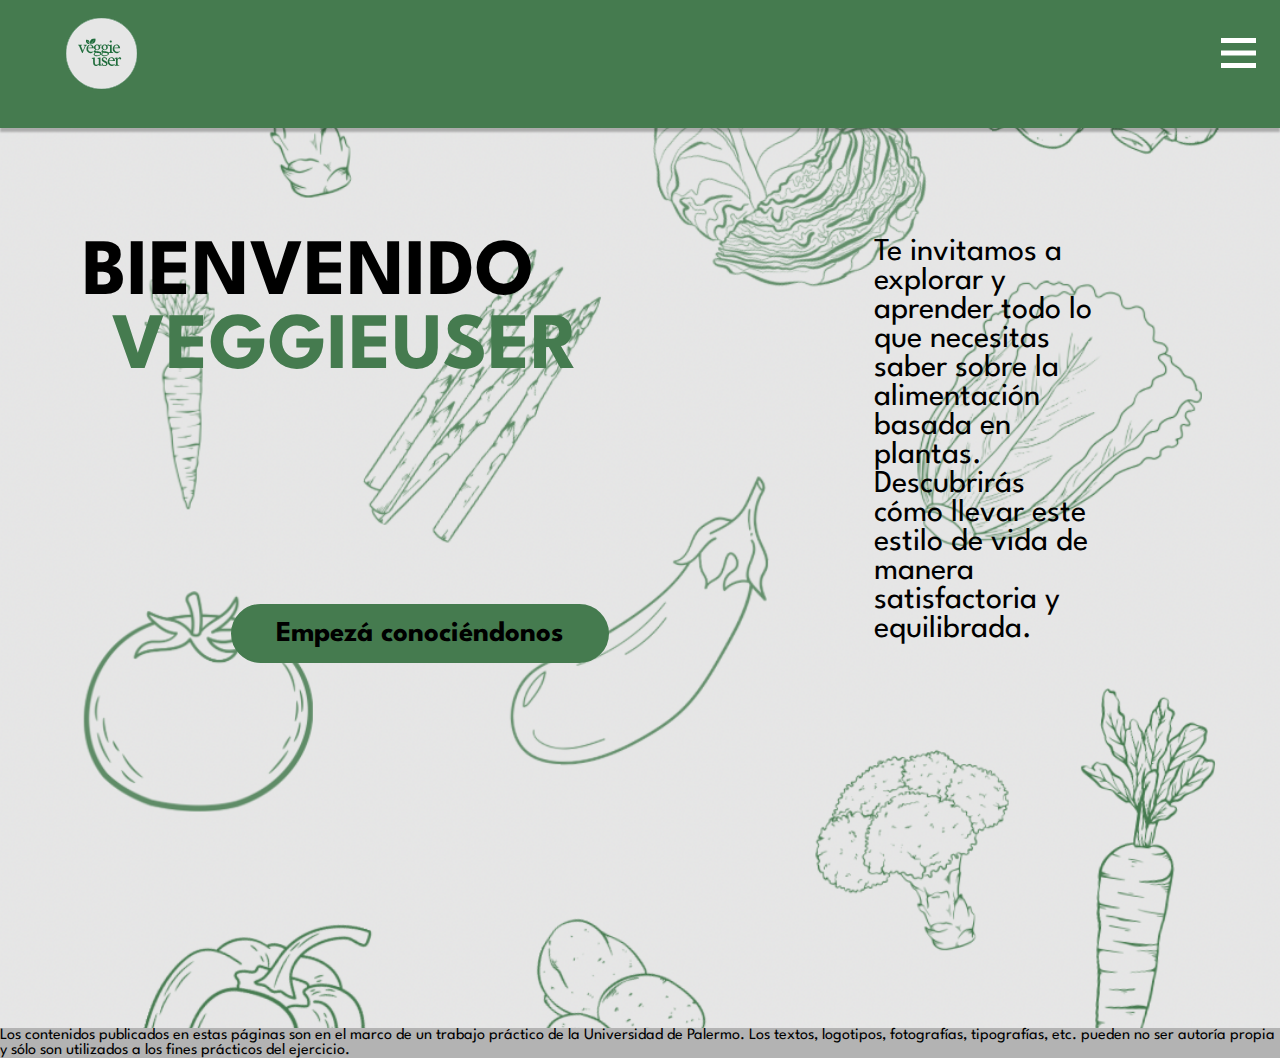
<file: index.html>
<!DOCTYPE html>
<html lang="ES">
    <head>
        <title>veggieuser</title>
        <meta charset="UTF-8">
        <link rel="stylesheet" href="https://cdn.jsdelivr.net/npm/bootstrap-icons@1.11.3/font/bootstrap-icons.min.css">
        <link href="css/estilos.css" rel="stylesheet"/>
        <meta name="viewport" content="width=device-width, initial-scale=1, shrink-to-fit=no" />
    </head>
    <body>
        <header>
            <div class="content">
                <div class="menu contenedor">
                    <a href="index.html" class="logo"><img src="imagenes/logo_index.svg" alt="Logo"></a>
                    <input type="checkbox" id="menu"/>
                    <label for="menu">
                        <img src="imagenes/menu.png" alt="menu-icono">
                    </label>
                    <nav class="navbar">
                        <ul>
                            <li><a href="index.html">Inicio</a></li>
                            <li><a href="quienes_somos.html">¿Quiénes somos?</a></li>
                            <li><a href="alimentacion.html">Alimentación basada en plantas</a></li>
                            <li><a href="nutrientes.html">Nutrientes</a></li>
                            <li><a href="recetas.html">Recetas</a></li>
                            <li><a href="profesionales.html">Profesionales</a></li>
                            <li><a href="sugerencias.html">Sugerencias/opiniones</a></li>
                        </ul>
                    </nav>
                </div>
            </div>
        </header> 
        <main class="fondo-index">
            <div class="container-bienvenido">
                <div class="columna">
                    <h1>BIENVENIDO <span>VEGGIEUSER</span></h1>
                </div>
                <div class="columna">
                    <p class="bienvenido">Te invitamos a explorar y aprender todo lo que necesitas saber sobre la alimentación basada en plantas. 
                        Descubrirás cómo llevar este estilo de vida de manera satisfactoria y equilibrada.</p>
                    <p><a href="quienes_somos.html" class="boton-conocenos">Empezá conociéndonos</a></p>
                </div>
            </div>
                
        </main>
        <footer>
            Los contenidos publicados en estas páginas son en el marco de un trabajo práctico de la Universidad de Palermo. Los textos, logotipos, fotografías, tipografías, etc. pueden no ser autoría propia y sólo son utilizados a los fines prácticos del ejercicio.</footer>
    </body>
    </html>
</file>
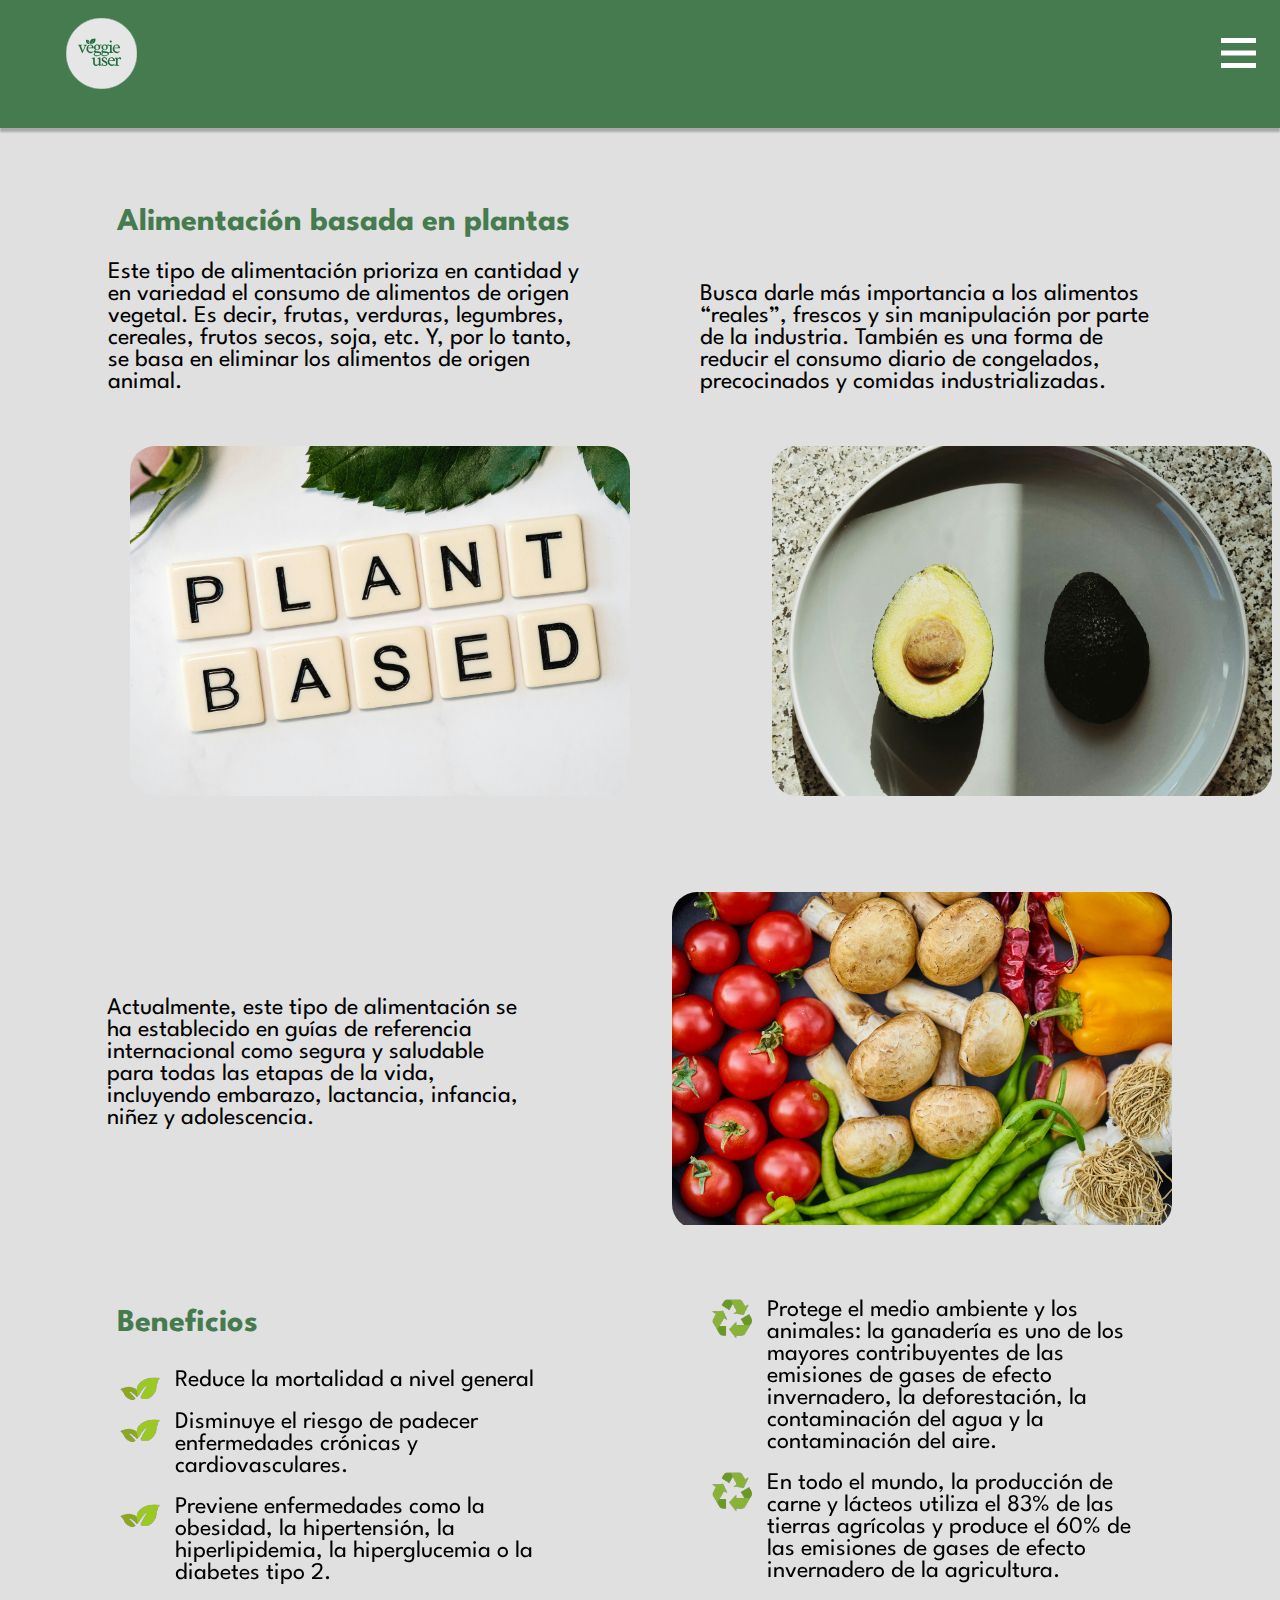
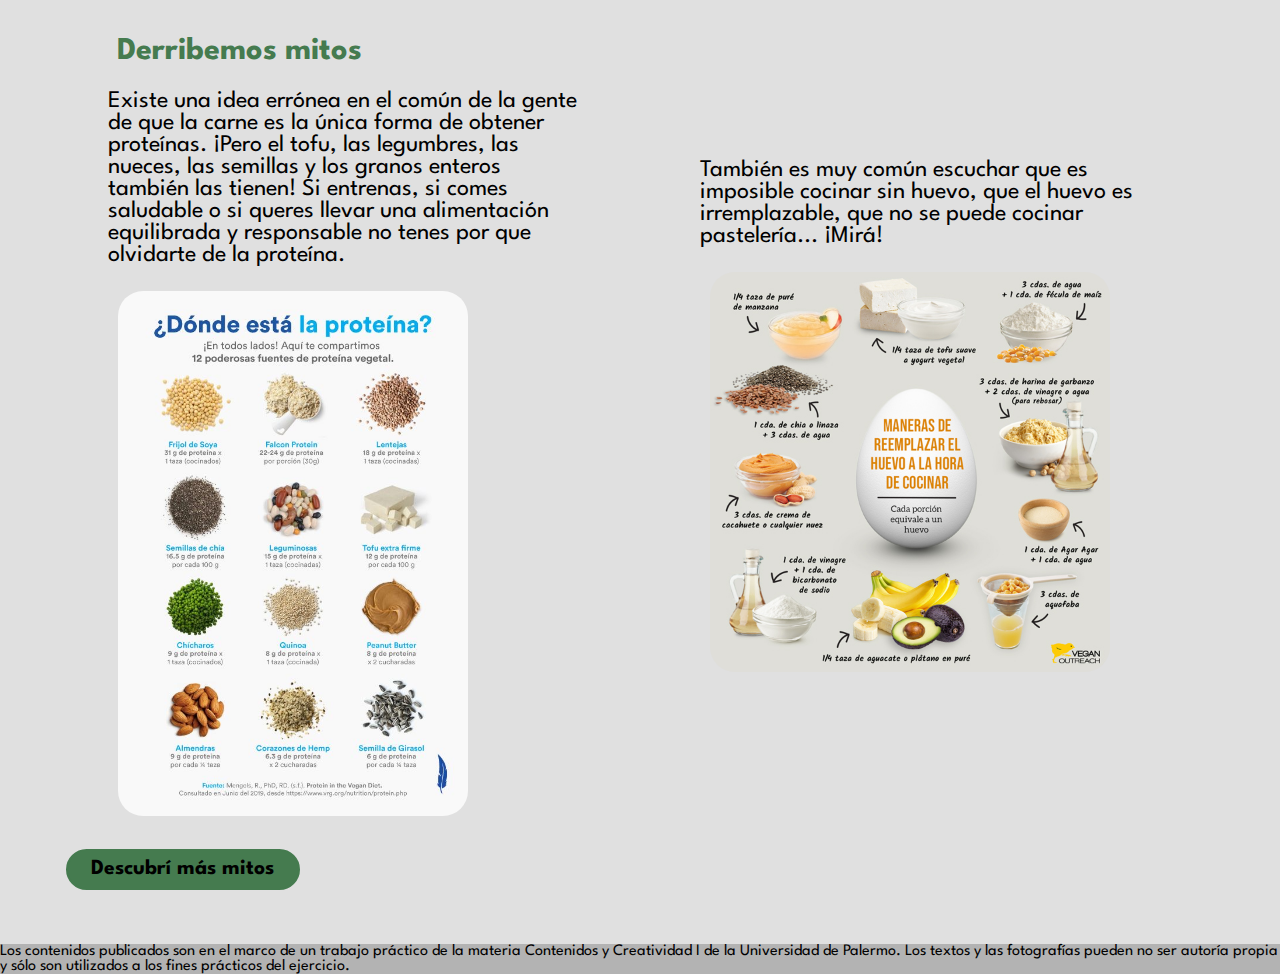
<file: alimentacion.html>
<!DOCTYPE html>
<html lang="ES">
    <head>
        <title>veggieuser</title>
        <meta charset="UTF-8">
        <link rel="stylesheet" href="https://cdn.jsdelivr.net/npm/bootstrap-icons@1.11.3/font/bootstrap-icons.min.css">
        <link href="css/estilos.css" rel="stylesheet"/>
        <meta name="viewport" content="width=device-width, initial-scale=1, shrink-to-fit=no" />
    </head>
    <body>
        <header>
            <div class="content">
                <div class="menu contenedor">
                    <a href="index.html" class="logo"><img src="imagenes/logo_index.svg" alt="Logo"></a>
                    <input type="checkbox" id="menu"/>
                    <label for="menu">
                        <img src="imagenes/menu.png" alt="menu-icono">
                    </label>
                    <nav class="navbar">
                        <ul>
                            <li><a href="index.html">Inicio</a></li>
                            <li><a href="quienes_somos.html">¿Quiénes somos?</a></li>
                            <li><a href="alimentacion.html">Alimentación basada en plantas</a></li>
                            <li><a href="nutrientes.html">Nutrientes</a></li>
                            <li><a href="recetas.html">Recetas</a></li>
                            <li><a href="profesionales.html">Profesionales</a></li>
                            <li><a href="sugerencias.html">Sugerencias/opiniones</a></li>
                        </ul>
                    </nav>
                </div>
            </div>
        </header>
        <main>
            <section>
                <article>
                    <div class="container-alimentacion">
                        <div class="columna">
                            <h2>Alimentación basada en plantas</h2>
                            <p>Este tipo de alimentación prioriza en cantidad y en variedad el consumo de alimentos de origen vegetal. Es decir, frutas, verduras, legumbres, cereales, frutos secos, soja, etc. Y, por lo tanto, se basa en eliminar los alimentos de origen animal.</p>
                        </div>
                        <div class="columna">
                            <p>Busca darle más importancia a los alimentos “reales”, frescos y sin manipulación por parte de la industria. También es una forma de reducir el consumo diario de congelados, precocinados y comidas industrializadas.</p>
                        </div>
                    </div>
                    <div class="container-alimentacion">
                        <div class="columna"><figure class="primera"><img src="imagenes/plant_based.jpg" alt="Imagen plantbased"></figure></div>
                        <div class="columna"><figure class="primera"><img src="imagenes/palta.jpg" alt="Imagen palta"></figure></div> 
                    </div>
                <div class="container-alimentacion-segundo">
                    <div class="columna"><p>Actualmente, este tipo de alimentación se ha establecido en guías de referencia internacional como segura y saludable para todas las etapas de la vida, incluyendo embarazo, lactancia, infancia, niñez y adolescencia.</p></div>   
                    <div class="columna"><figure class="primera"><img src="imagenes/cherry_hongos.jpg"></figure></div>
                </article>
            </section>
            <section>
                <article>
                <div class="container-beneficios">
                    <div class="columna">
                    <h2>Beneficios</h2>
                    <ul class="beneficios"> 
                    <li>Reduce la mortalidad a nivel general</li>
                    <li>Disminuye el riesgo de padecer enfermedades crónicas y cardiovasculares.</li>
                    <li>Previene enfermedades como la obesidad, la hipertensión, la hiperlipidemia, la hiperglucemia o la diabetes tipo 2.</li>
                    </ul>
                    </div>
                    <div class="columna">
                    <ul class="reciclar">
                    <li>Protege el medio ambiente y los animales: la ganadería es uno de los mayores contribuyentes de las emisiones de gases de efecto invernadero, la deforestación, la contaminación del agua y la contaminación del aire.</li>
                    <li>En todo el mundo, la producción de carne y lácteos utiliza el 83% de las tierras agrícolas y produce el 60% de las emisiones de gases de efecto invernadero de la agricultura.</li>
                    </ul>
                    </div>
                </div>
                </article>
            </section>
                <section>
                    <div class="container-alimentacion-segundo">
                        <div class="columna">
                        <h2>Derribemos mitos</h2>
                        <p>Existe una idea errónea en el común de la gente de que la carne es la única forma de obtener proteínas. ¡Pero el tofu, las legumbres, las nueces, las semillas y los granos enteros también las tienen! Si entrenas, si comes saludable o si queres llevar una alimentación equilibrada y responsable no tenes por que olvidarte de la proteína.</p>
                        <figure class="imagen-proteina"><img src="imagenes/proteina.JPG" alt="Mitos Proteina"></figure>  
                        </div>
                        <div class="columna">
                        <p>También es muy común escuchar que es imposible cocinar sin huevo, que el huevo es irremplazable, que no se puede cocinar pastelería... ¡Mirá!</p>
                        <figure class="imagen-mito"><img src="imagenes/huevo.jpg" alt="Mitos Huevo"></figure>
                    </div>
                </section>

                <article>
                    <p><a href="https://www.unionvegana.org/los-mitos-de-la-alimentacion/" class="boton-mitos">Descubrí más mitos</a></p>
                </article>        
            </main>
        <footer>
            Los contenidos publicados son en el marco de un trabajo práctico de la materia Contenidos y Creatividad I de la Universidad de Palermo. Los textos y las fotografías pueden no ser autoría propia y sólo son utilizados a los fines prácticos del ejercicio.
        </footer>
    </body>
    </html>
</file>
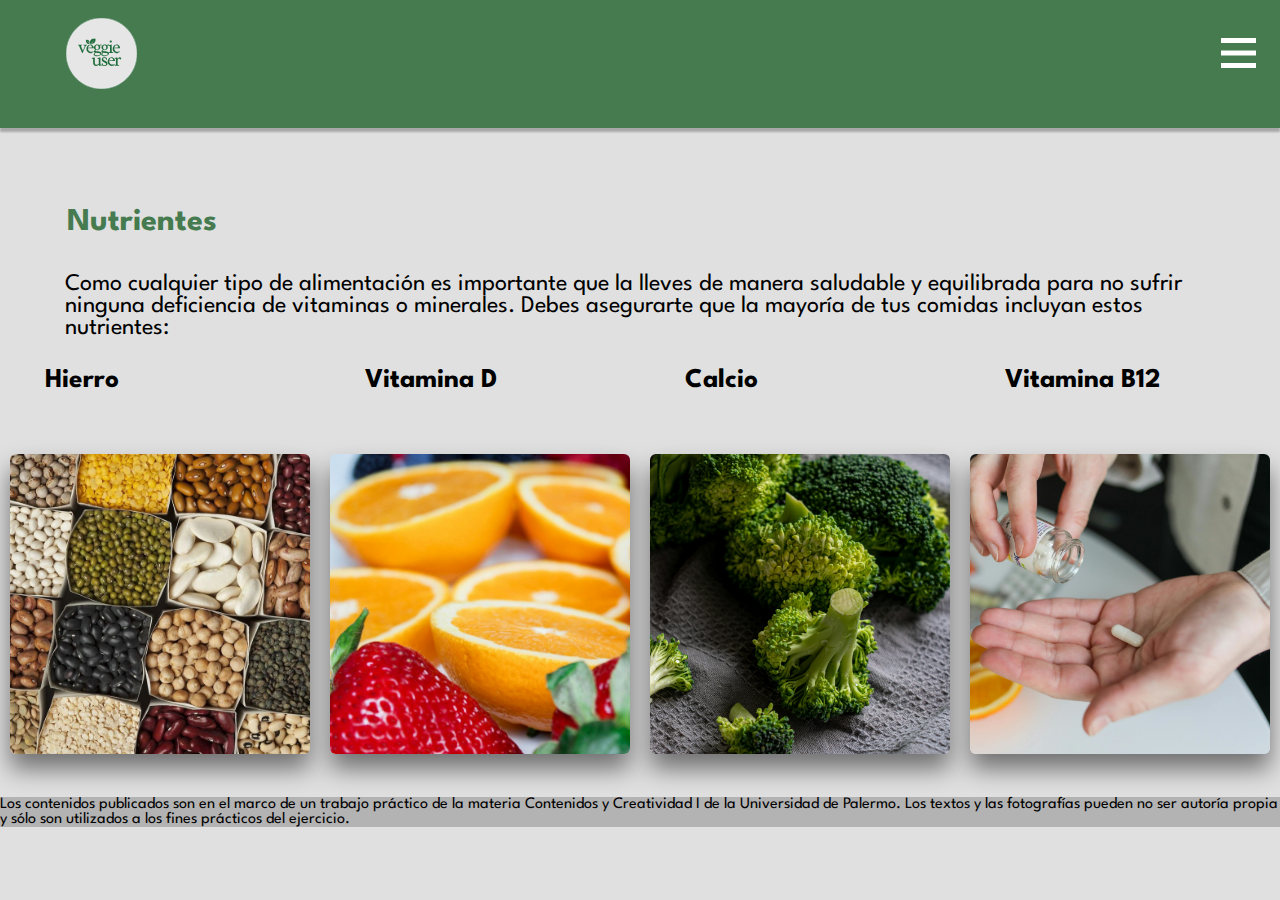
<file: nutrientes.html>
<!DOCTYPE html>
<html lang="ES">
    <head>
        <title>veggieuser</title>
        <meta charset="UTF-8">
        <link rel="stylesheet" href="https://cdn.jsdelivr.net/npm/bootstrap-icons@1.11.3/font/bootstrap-icons.min.css">
        <link href="css/estilos.css" rel="stylesheet"/>
        <meta name="viewport" content="width=device-width, initial-scale=1, shrink-to-fit=no" />
    </head>
    <body>
        <header>
            <div class="content">
                <div class="menu contenedor">
                    <a href="index.html" class="logo"><img src="imagenes/logo_index.svg" alt="Logo"></a>
                    <input type="checkbox" id="menu"/>
                    <label for="menu">
                        <img src="imagenes/menu.png" alt="menu-icono">
                    </label>
                    <nav class="navbar">
                        <ul>
                            <li><a href="index.html">Inicio</a></li>
                            <li><a href="quienes_somos.html">¿Quiénes somos?</a></li>
                            <li><a href="alimentacion.html">Alimentación basada en plantas</a></li>
                            <li><a href="nutrientes.html">Nutrientes</a></li>
                            <li><a href="recetas.html">Recetas</a></li>
                            <li><a href="profesionales.html">Profesionales</a></li>
                            <li><a href="sugerencias.html">Sugerencias/opiniones</a></li>
                        </ul>
                    </nav>
                </div>
            </div>
        </header>
        <main>
            <section>
                <article>
                    <h2>Nutrientes</h2>
                    <p>Como cualquier tipo de alimentación es importante que la lleves de manera saludable y equilibrada para no sufrir ninguna deficiencia de vitaminas o minerales. Debes asegurarte que la mayoría de tus comidas incluyan estos nutrientes:</p>
                    <article class="nutrientes">
                        <div class="item">
                            <h3>Hierro</h3>
                            <div class="nutri">
                                <figure>
                                    <img src="imagenes/nutrientes_hierro.JPG" alt="">
                                    <div class="capa">
                                        <p>Lentejas, espinaca cruda, brócoli, frutos secos, semillas de calabaza.</p>
                                    </div>
                                </figure>
                            </div>
                        </div>
                    
                        <div class="item">
                            <h3>Vitamina D</h3>
                            <div class="nutri">
                                <figure>
                                    <img src="imagenes/nutrientes_vitd.jpg" alt="">
                                    <div class="capa">
                                        <p>Frutas cítricas y tomate. Ayuda a la absorción del hierro y se deben añadir después de haber cocinado, ya que la vitamina C es sensible a la temperatura.</p>
                                    </div>
                                </figure>
                            </div>
                        </div>
                    
                        <div class="item">
                            <h3>Calcio</h3>
                            <div class="nutri">
                                <figure>
                                    <img src="imagenes/nutrientes_calcio.jpg" alt="">
                                    <div class="capa">
                                        <p>Tofu, garbanzos, lentejas, brócoli, lentejas, leches vegetales fortificadas, almendras.</p>
                                    </div>
                                </figure>
                            </div>
                        </div>
                    
                        <div class="item">
                            <h3>Vitamina B12</h3>
                            <div class="nutri">
                                <figure>
                                    <img src="imagenes/nutrientes_vitb12.jpg" alt="">
                                    <div class="capa">
                                        <p>En general no se encuentra en cantidad suficiente en una alimentación vegana, por lo que se recomienda aportarla en forma de suplemento.</p>
                                    </div>
                                </figure>
                            </div>
                        </div>
                    </article>
                </article>
        </main>
        <footer>
            Los contenidos publicados son en el marco de un trabajo práctico de la materia Contenidos y Creatividad I de la Universidad de Palermo. Los textos y las fotografías pueden no ser autoría propia y sólo son utilizados a los fines prácticos del ejercicio.
        </footer>
    </body>
    </html>
</file>
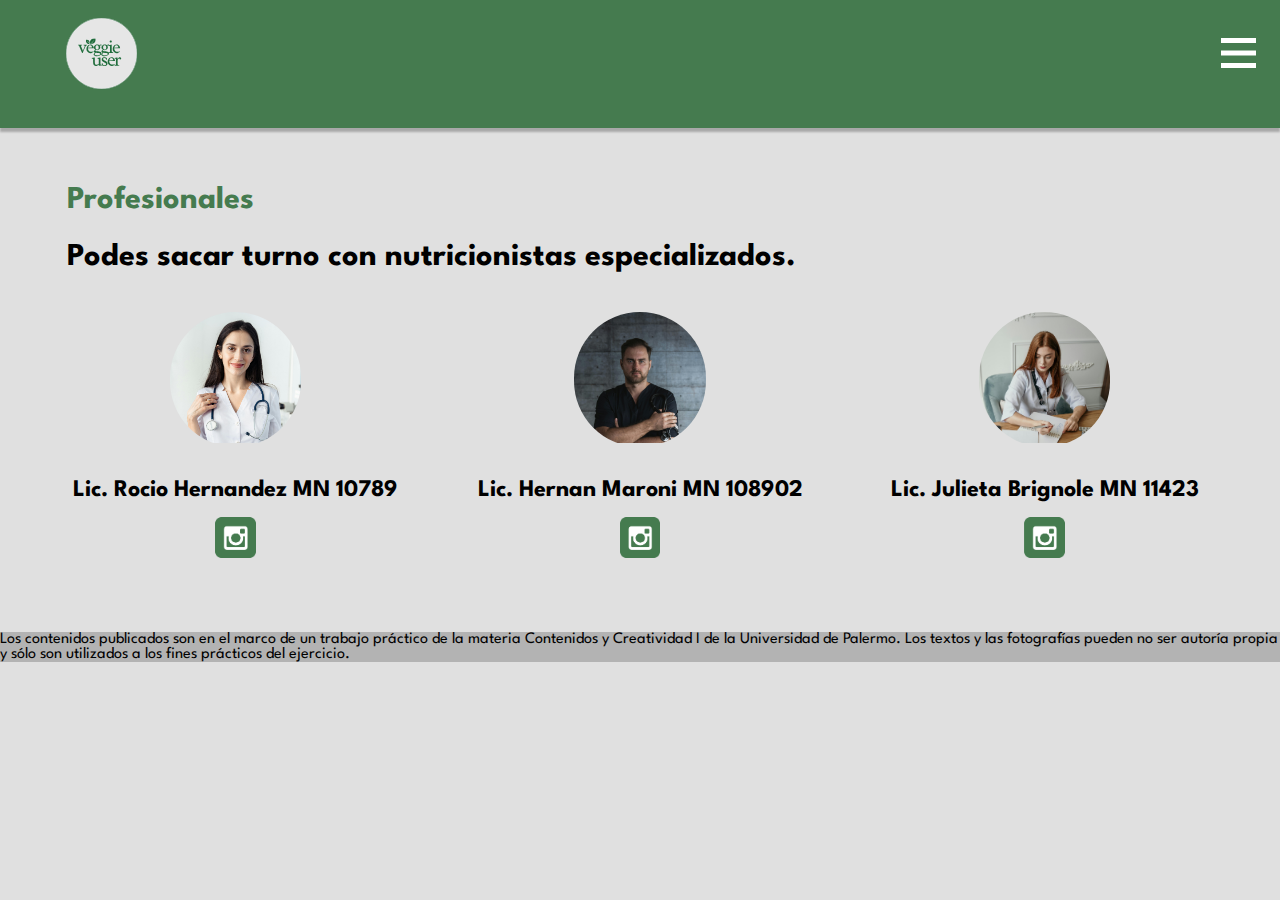
<file: profesionales.html>
<!DOCTYPE html>
<html lang="ES">
    <head>
        <title>veggieuser</title>
        <meta charset="UTF-8">
        <link rel="stylesheet" href="https://cdn.jsdelivr.net/npm/bootstrap-icons@1.11.3/font/bootstrap-icons.min.css">
        <link href="css/estilos.css" rel="stylesheet"/>
        <meta name="viewport" content="width=device-width, initial-scale=1, shrink-to-fit=no" />
    </head>
    <body>
    <header>
        <div class="content">
            <div class="menu contenedor">
                <a href="index.html" class="logo"><img src="imagenes/logo_index.svg" alt="Logo"></a>
                <input type="checkbox" id="menu"/>
                <label for="menu">
                    <img src="imagenes/menu.png" alt="menu-icono">
                </label>
                <nav class="navbar">
                    <ul>
                        <li><a href="index.html">Inicio</a></li>
                            <li><a href="quienes_somos.html">¿Quiénes somos?</a></li>
                            <li><a href="alimentacion.html">Alimentación basada en plantas</a></li>
                            <li><a href="nutrientes.html">Nutrientes</a></li>
                            <li><a href="recetas.html">Recetas</a></li>
                            <li><a href="profesionales.html">Profesionales</a></li>
                            <li><a href="sugerencias.html">Sugerencias/opiniones</a></li>
                    </ul>
                </nav>
            </div>
        </div>
    </header>
    <body>
        <main>
            <h2>Profesionales</h2>
            <h3>Podes sacar turno con nutricionistas especializados.</h3>
            <article class="profesionales-container">
                <div class="profesional">
                    <figure class="instagram"><a href="https://www.instagram.com/nutriloca/"><img src="imagenes/instagram_icono.png" alt="Instagram"></a></figure>
                    <h3>Lic. Rocio Hernandez MN 10789</h3>
                    <figure class="bornutri"><img src="imagenes/nutricionista_uno.jpg" alt="Nutricionista Uno"></figure>
                </div>
                <div class="profesional">
                    <figure class="instagram"><a href="https://www.instagram.com/hernan.nutricion/"><img src="imagenes/instagram_icono.png" alt="Instagram"></a></figure>
                    <h3>Lic. Hernan Maroni MN 108902</h3>
                    <figure class="bornutri"><img src="imagenes/nutricionista_dos.jpg" alt="Nutricionista Dos"></figure>
    
                </div>
                <div class="profesional">
                    <figure class="instagram"><a href="https://www.instagram.com/lic.veggie/"><img src="imagenes/instagram_icono.png" alt="Instagram"></a></figure>
                    <h3>Lic. Julieta Brignole MN 11423</h3>
                    <figure class="bornutri"><img src="imagenes/nutricionista_tres.jpg" alt="Nutricionista Tres"></figure>
                    
                </div>
            </article>
        </main>
        <footer>
            Los contenidos publicados son en el marco de un trabajo práctico de la materia Contenidos y Creatividad I de la Universidad de Palermo. Los textos y las fotografías pueden no ser autoría propia y sólo son utilizados a los fines prácticos del ejercicio.
        </footer>
    </body>
</html>
</file>
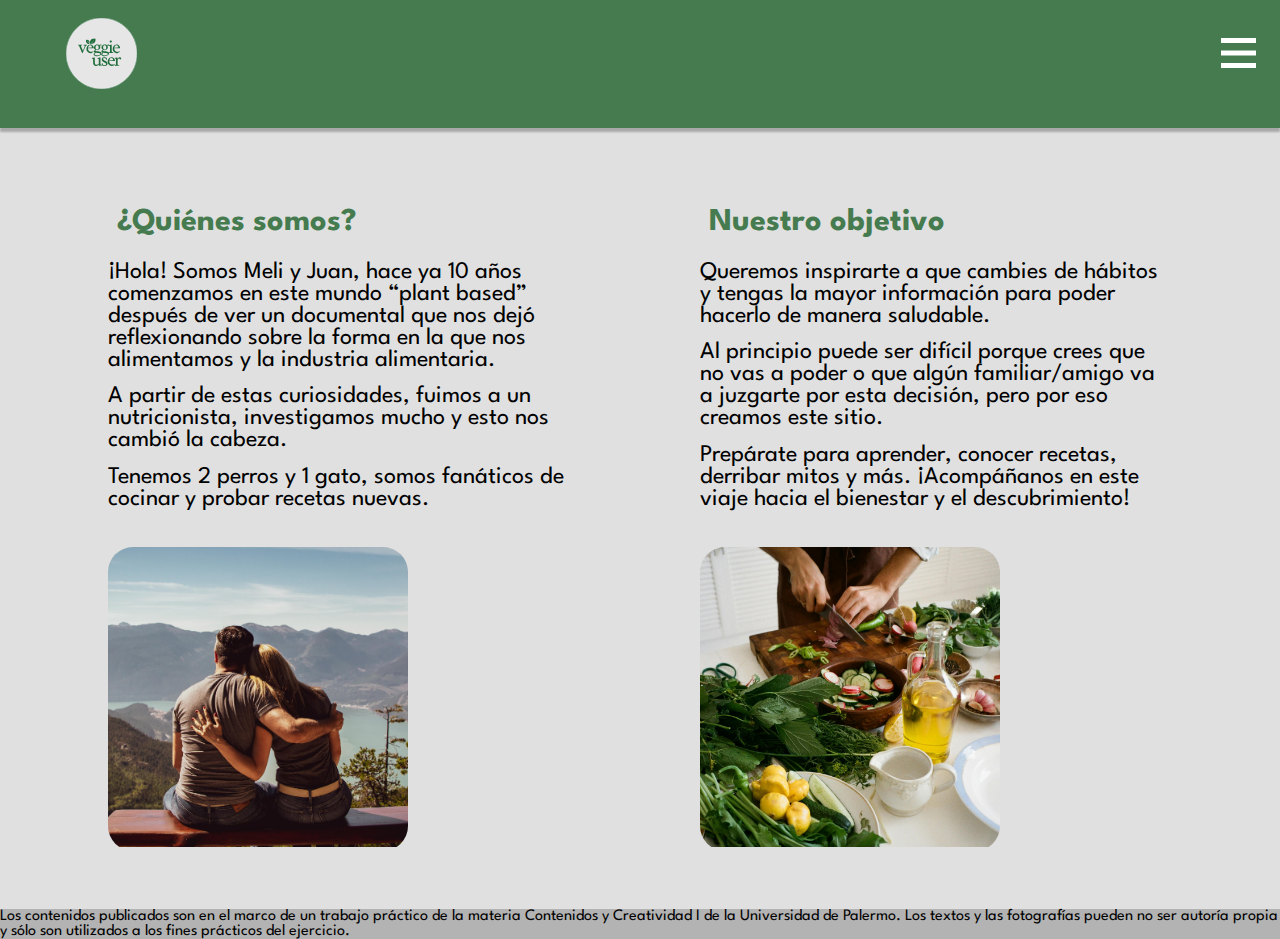
<file: quienes_somos.html>
<!DOCTYPE html>
<html lang="ES">
    <head>
        <title>veggieuser</title>
        <meta charset="UTF-8">
        <link rel="stylesheet" href="https://cdn.jsdelivr.net/npm/bootstrap-icons@1.11.3/font/bootstrap-icons.min.css">
        <link href="css/estilos.css" rel="stylesheet"/>
        <meta name="viewport" content="width=device-width, initial-scale=1, shrink-to-fit=no" />
    </head>
    <body>
        <header>
            <div class="content">
                <div class="menu contenedor">
                    <a href="index.html" class="logo"><img src="imagenes/logo_index.svg" alt="Logo"></a>
                    <input type="checkbox" id="menu"/>
                    <label for="menu">
                        <img src="imagenes/menu.png" alt="menu-icono">
                    </label>
                    <nav class="navbar">
                        <ul>
                            <li><a href="index.html">Inicio</a></li>
                            <li><a href="quienes_somos.html">¿Quiénes somos?</a></li>
                            <li><a href="alimentacion.html">Alimentación basada en plantas</a></li>
                            <li><a href="nutrientes.html">Nutrientes</a></li>
                            <li><a href="recetas.html">Recetas</a></li>
                            <li><a href="profesionales.html">Profesionales</a></li>
                            <li><a href="sugerencias.html">Sugerencias/opiniones</a></li>
                        </ul>
                    </nav>
                </div>
            </div>
        </header>
        <main>
            <section>
                <div class="container-quienes">
                    <div class="columna">
                        <h2>¿Quiénes somos?</h2>
                        <p>¡Hola! Somos Meli y Juan, hace ya 10 años comenzamos en este mundo “plant based” después de ver un documental que nos dejó reflexionando sobre la forma en la que nos alimentamos y la industria alimentaria.</p>
                            <p>A partir de estas curiosidades, fuimos a un nutricionista, investigamos mucho y esto nos cambió la cabeza.</p>
                        <p>Tenemos 2 perros y 1 gato, somos fanáticos de cocinar y probar recetas nuevas.</p>
                        <figure class="bordes"><img src="imagenes/ellos.jpg" alt="Imagen de Meli y Juan"></figure>
                    </div>
                    <div class="columna">
                        <h2>Nuestro objetivo</h2>
                        <p>Queremos inspirarte a que cambies de hábitos y tengas la mayor información para poder hacerlo de manera saludable.</p>
                        <p>Al principio puede ser difícil porque crees que no vas a poder o que algún familiar/amigo va a juzgarte por esta decisión, pero por eso creamos este sitio.</p>
                        <p>Prepárate para aprender, conocer recetas, derribar mitos y más. ¡Acompáñanos en este viaje hacia el bienestar y el descubrimiento!</p>
                        <figure class="bordes"><img src="imagenes/imagen_cocinando.jpg"></figure>
                    </div>
                </div>
            </section>
        </main>
        <footer>
            Los contenidos publicados son en el marco de un trabajo práctico de la materia Contenidos y Creatividad I de la Universidad de Palermo. Los textos y las fotografías pueden no ser autoría propia y sólo son utilizados a los fines prácticos del ejercicio.</footer>
    </body>
    </html>
</file>
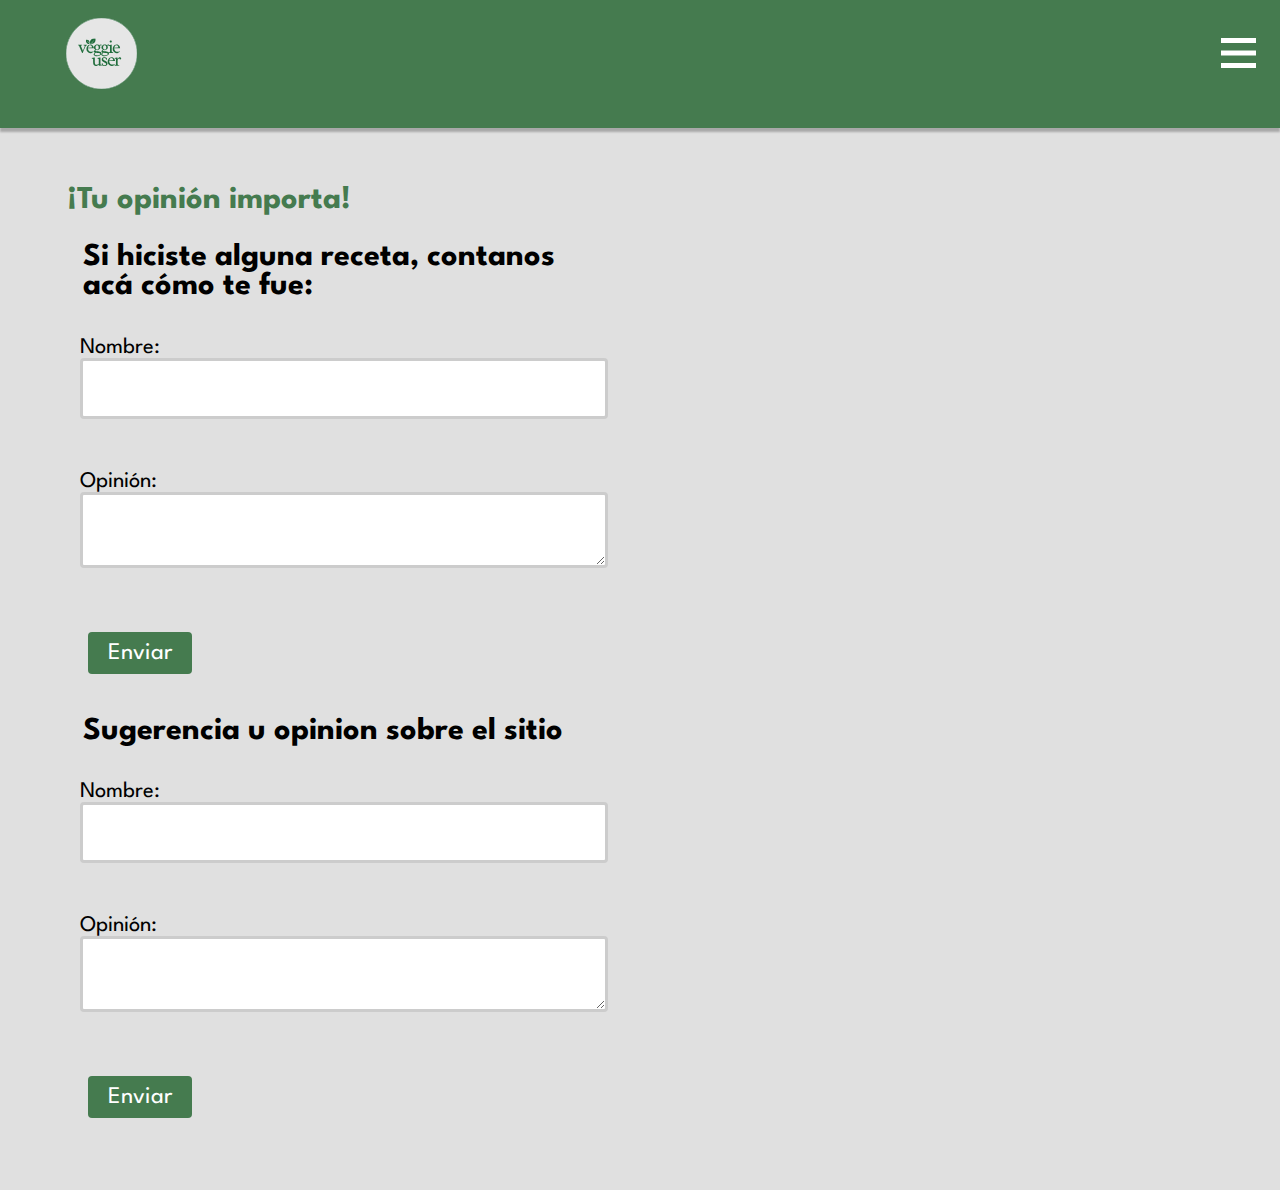
<file: sugerencias.html>
<!DOCTYPE html>
<html lang="ES">
    <head>
        <title>veggieuser</title>
        <meta charset="UTF-8">
        <link rel="stylesheet" href="https://cdn.jsdelivr.net/npm/bootstrap-icons@1.11.3/font/bootstrap-icons.min.css">
        <link href="css/estilos.css" rel="stylesheet"/>
        <meta name="viewport" content="width=device-width, initial-scale=1, shrink-to-fit=no" />
    </head>
    <body>
        <header>
            <div class="content">
                <div class="menu contenedor">
                    <a href="index.html" class="logo"><img src="imagenes/logo_index.svg" alt="Logo"></a>
                    <input type="checkbox" id="menu"/>
                    <label for="menu">
                        <img src="imagenes/menu.png" alt="menu-icono">
                    </label>
                    <nav class="navbar">
                        <ul>
                            <li><a href="index.html">Inicio</a></li>
                            <li><a href="quienes_somos.html">¿Quiénes somos?</a></li>
                            <li><a href="alimentacion.html">Alimentación basada en plantas</a></li>
                            <li><a href="nutrientes.html">Nutrientes</a></li>
                            <li><a href="recetas.html">Recetas</a></li>
                            <li><a href="profesionales.html">Profesionales</a></li>
                            <li><a href="sugerencias.html">Sugerencias/opiniones</a></li>
                        </ul>
                    </nav>
                </div>
            </div>
        </header>
        <main>
          <h2>¡Tu opinión importa!</h2>
            <section class="opinion-section">
                <h3>Si hiciste alguna receta, contanos acá cómo te fue:</h3>
                <form action="#" method="post">
                  <div class="form-group">
                    <label for="nombre">Nombre:</label>
                    <input type="text" id="nombre" name="nombre" required>
                  </div>
                  <div class="form-group">
                    <label for="opinion">Opinión:</label>
                    <textarea id="opinion" name="opinion" required></textarea>
                  </div>
                  <button type="submit">Enviar</button>
                </form>
              </section>
              <section class="opinion-section">  
                <h3>Sugerencia u opinion sobre el sitio</h3>
                <form action="#" method="post">
                  <div class="form-group">
                    <label for="nombre">Nombre:</label>
                    <input type="text" id="nombre" name="nombre" required>
                  </div>
                  <div class="form-group">
                    <label for="opinion">Opinión:</label>
                    <textarea id="opinion" name="opinion" required></textarea>
                  </div>
                  <button type="submit">Enviar</button>
                </form>
              </section>
        </main>
        <footer>
            </footer>
    </body>
    </html>
</file>
<file: css/estilos.css>
@charset "utf-8";
@import url('https://fonts.googleapis.com/css2?family=League+Spartan:wght@500&display=swap');


*
{
box-sizing: border-box;
padding: 0;
border: 0;
margin: 0;
text-decoration: none;
list-style: none;
}

img{
  max-width: 100%;
  height: auto;
}

header{
  background-color: #457B4F;
  box-shadow: 0 4px 2px hsl(0 0% 0% / 0.25);
  position: sticky;
  top: 0;
  margin: 0;
  margin-top: 0;
  padding: 0.5em 1em;
}

header .container{
  display: flex;
  flex-wrap: wrap;
  justify-content: space-between;
  align-items: center;
}

.logo{
  width: 35%;
  margin: -1em 0.75em -0.5em 0;
  padding: 1.5em;
  position: static;
}

.boton-fijo {
  position: fixed;
  bottom: 1em;
  right: 0.5em;
  width: 5em;
}

.bienvenido{
  font-size: 2em;
  margin: 0.9em;
}

span{
  color: #457B4F;
}

.fondo-index{
  background-image: url("../imagenes/fondo_index.PNG");
  background-size: cover;
  background-position: center;
  background-repeat: no-repeat;
}

main.fondo-index {
  height: 100vh;}
  
body{
    font-family: "League Spartan", sans-serif;
    background-color:#E0E0E0;
    min-height: 100vh;
}

main{
  margin: 0.3em;
}

.imagen-proteina{
  border-radius: 25px;
  overflow: hidden;
  margin: 20px;
  margin-bottom: 15px;
}

.imagen-mito{
  border-radius: 25px;
  overflow: hidden;
  margin: 20px;
  margin-bottom: 15px;
}

.bordes{
  border-radius: 25px;
  overflow: hidden;
  margin: 10px;
  margin-bottom: 15px;
}

.imagen {
  margin: 15px;
  border-radius: 50%;
}

.primera{
  border-radius: 25px;
  margin: 10px;
  overflow: hidden;
}

.bornutri{
  width: 35%;
  border-radius: 1500px;
  overflow: hidden;
  margin: 20px;
  margin-bottom: 15px;
  margin-top: 20px;
}

h1{
  font-size: 400%;
  margin: 0px 0px 0px;
  padding: 0.4em;
  padding-top: 80px;
}

h2{
  color: #457B4F;
  font-size: 2em;
  margin: 0.3em;
  padding: 0.3em;
}

h3{
  font-size: 1.5em;
  margin: 0.3em;
  padding: 0.3em;
}

p{
  font-size: 1.6em;
  margin: 1%;
  margin-block-end: 1em;
  padding: 0.3em;
}

.container{
  max-width: 1100px;
  margin: 40px;
}

.back{
  padding: 32px 0;
  background-color: #457B4F;
}

.content{
  min-height: 80px;
  background-color: #457B4F;
}

.menu{
  position: static;
  top: 10px;
  left: 0;
  right: 2em;
  display: flex;
  align-items: center;
  justify-content: space-between;
  z-index: 2000;
}

.menu .navbar {
  position: absolute;
  top: 100%;
  left: 0;
  right: 0;
  background-color: #457B4F;
  display: none;
  opacity: 1;
  transition: none;
}

.menu .navbar ul li{
  position: relative;
  float: right;
  width: 100%;
  padding: 0.5em;
  z-index: 1000;
}

.menu .navbar ul li a {
  font-size: 25px;
  padding: 20px;
  color: #050000;
  display: block;
  font-weight: bold;
  
}
.menu .navbar ul li a:hover{
  color: #ffffff;
  transition: all 0.3s ease-out;
}

#menu{
  display: none;
  padding: 30px;
}

label[for="menu"] img {
  width: 35px;
}

.menu label {
  cursor: pointer;
  display: initial;
}

.back {
  padding: 74px 0;
}

#menu:checked ~ .navbar {
  display: initial;
  }

ul{
  margin: 0;
  padding: 0;
  font-size: 1.5em;
}

/*botones*/

.boton-conocenos{
  text-decoration: none;
  background-color: #457B4F;
  color:black;
  border: 2px solid #457B4F;
  border-radius: 5em;
  font-weight: bold;
  padding: .4em 0.8em;
  display: inline-block;
  font-size: 1em;
  margin: 1.7em;
}
.boton-conocenos:hover{
  color: #457B4F;
  background-color:#E0E0E0;
}

.boton-mitos{
  text-decoration: none;
  background-color: #457B4F;
  color:black;
  border: 2px solid #457B4F;
  border-radius: 5em;
  font-weight: bold;
  padding: .4em 1.1em;
  display: inline-block;
  font-size: 0.8em;
  margin: 1px;
}

.boton-sugerencias{
  text-decoration: none;
  background-color: #457B4F;
  color:black;
  border: 3px solid #457B4F;
  border-radius: 5em;
  font-weight: bold;
  padding: .5em 1.1em;
  display: inline-block;
  font-size: 1em;
}

.boton-sugerencias:hover{
  color: #457B4F;
  background-color:#E0E0E0;
}

/*botones*/

/*iconos*/

.beneficios li {
  font-size: 0.9em;
  margin-left: 2.3em;
  position: relative;
  list-style-type: none;
  padding: 0.4em;
}

.beneficios li:before {
  content: '';
  position: absolute;
  left: -2em;
  width: 30px;
  height: 30px;
  background-image: url("../imagenes/icono_hojita.svg.svg");
  background-size: contain;
}
.reciclar li {
  font-size: 0.9em;
  margin-left: 2.3em;
  position: relative;
  list-style-type: none;
  padding: 0.4em;
}
.reciclar li:before {
  content: '';
  position: absolute;
  left: -2em;
  width: 30px;
  height: 30px;
  background-image: url("../imagenes/icono_reciclar.svg.svg");
  background-size: contain;
}
.habitos li {
  margin-left: 2em;
  position: relative;
  list-style-type: none;
  padding: 0.2em;
}
.habitos li:before {
  content: '';
  position: absolute;
  left: -2em;
  width: 20px;
  height: 20px;
  background-image: url("../imagenes/checklist.svg");
  background-size: contain;
}
.receta li{
  margin-left: 2em;
  position: relative;
  list-style-type: none;
  padding: 0.2em;
}
.receta li:before{
  content: '';
  position: absolute;
  left: -2em;
  width: 20px;
  height: 20px;
  background-image: url("../imagenes/listado.svg");
  background-size: contain;
}

/*iconos*/

article {
  display: flex;
  flex-direction: column;
}

.nutri{
  width: 100%;
  display: flex;
  justify-content: center;
  align-items: center;
  height: 30vh;
}
.nutri figure{
  position: relative;
  height: 250px;
  width: 100%;
  margin: 1em;
  overflow: hidden;
  border-radius: 6px;
  box-shadow: 0px 15px 25px rgba(0,0,0,0.50);
  cursor: pointer;
}
.nutri figure img{
  width: 100%;
  transition: all 500ms ease-out;

}
.nutri figure .capa{
  position: absolute;
  top: 0;
  width: 100%;
  height: 100%;
  background: rgba(204 205 204 / 60%);
  transition: all 500ms ease-out;
  opacity: 0;
  visibility: hidden;
  text-align: center;
}
.nutri figure:hover > .capa{
  opacity: 1;
  visibility: visible;
}
.nutri figure:hover > .capa p{
  margin-top: 20px;
  margin-bottom: 15px;
}
.nutri figure:hover > img{
  transform: scale(1.3);
}

.nutri figure .capa p {
  color:black;
  transition: all 500ms ease-out;
  font-size: 23px;
  line-height: 1.3;
  width: 100%;
  margin: auto;
}

.instagram{
  width: 12%;
}

.profesional {
  display: flex;
  flex-direction: column-reverse;
  align-items: center;
}

/*formulario*/
.opinion-section {
  max-width: 600px;
  margin: 0 auto;
}

.form-group {
  margin-bottom: 20px;
  padding: 1em;
}

label {
  font-size: 1.4em;
  display: block;
  
}

input[type="text"],
textarea {
  width: 100%;
  padding: 20px;
  border: 3px solid #ccc;
  border-radius: 4px;
}

button[type="submit"] {
  background-color: #457B4F;
  color: #fff;
  border: none;
  border-radius: 4px;
  padding: 10px 20px;
  cursor: pointer;
  font-family: "League Spartan", sans-serif;
  font-size: 1em;
  margin: 1em;
}

button[type="submit"]:hover {
  background-color: #457B4F;
}

.grid-container {
  display: grid;
  grid-template-columns: 1fr;
  grid-gap: 10px; 
}

.full-width-column {
  grid-column: span 1;
}

.nutrientes {
  display: flex;
  flex-wrap: wrap;
}

.item {
  flex: 1;
  margin: 10px;
  min-width: 350px; 
  max-width: calc(50% - 20px);
}

.video{
  width: 350px;
  height: 540px;
  padding: 20px;
  margin: 25px;
}


footer {
  background-color: rgb(179, 179, 179); /* Color de fondo gris claro */
  left: 0;
  right: 0; 
  bottom: 0; 
}

/* tablet */

@media(min-width:800px) {

.header{
  padding: o.2em;
}

.main{
  margin: 1.5em;
}

.logo{
  width: 23%;
  margin: -2.5em 3 0 0;
  padding: 2em;
  }

.bienvenido{
    font-size: 3em;
    margin: 1.7em;
    margin-top: 0.5em;
    margin-bottom: 0.5em;
  }

h1{
    font-size: 600%;
    margin: 0px 150px 30px;
    padding: 0.4em;
    padding-top: 110px;
    }
  
h2{
    font-size: 3em;
    margin-top: 0.7em;
  }
  
h3{
    font-size: 2em;
  }
  
p{
    font-size: 2em;
  }  

.menu .navbar ul li a {
    font-size: 45px;
  }

.grid-container {
    grid-template-columns: 0.4fr 0.6fr; 
}

.text-column {
    display: flex;
    flex-direction: column;
    justify-content: center;
}

.image-column {
  display: flex;
  justify-content: center;
  margin: 0.5em;
    
}

.imagen-mito{
  width: 800px;
  display: flex;
  justify-content: center;
}

.imagen-proteina{
  width: 700px;
  display: flex;
  justify-content: flex-end;
}

.imagen {
  margin: -30px;
  border-radius: 50%;
}

.primera{
  width: 45em;
  margin-left: 2em;
}

.bordes{
  margin: 40px;
}

/*botones*/

.boton-conocenos{
font-size: 1.5em;
margin: 143px;
}

.boton-sugerencias{
font-size: 0.7em;
}

button[type="submit"] {
  font-size: 1.5em;
}

.boton-mitos{
  font-size: 0.5em;
}
/*botones*/

/*iconos*/

.beneficios li {
  font-size: 1em;
}

.reciclar li {
  font-size: 1em;
}

.beneficios li:before {
  left: -1.5em;
  width: 40px;
  height: 40px;
}

.reciclar li:before {
  left: -1.5em;
  width: 40px;
  height: 40px;
}

/*iconos*/
  
.profesionales-container {
  display: flex;
  justify-content: space-between; 
}

.profesional {
  flex: 0 0 calc(33.33% - 20px); 
  margin-bottom: 20px; 
}

.profesional h3 {
  margin-top: 10px; 
}

.bornutri,
.instagram {
  text-align: center;
}

.bornutri img,
.instagram img {
  max-width: 100%; 
  height: auto;
}
ul{
  font-size: 1.8em;
  margin: 0.5em;
}

.item {
  max-width: calc(100% - 20px);
}
.nutrientes{
flex-direction: row;
}

.nutri figure {
height: 300px;
margin-top: -80px;
}

.full-width-column {
  grid-column: span 2;
}

.video{
  width: 750px;
}

}

/* desktop */

@media(min-width:1200px) {

main{
  margin: 3em;
}

.fondo-index{
  margin: 0;
}

header {
  padding: 1.5em; 
}

.logo {
  width: 10%;
  margin: -2em .75em -2em 1em;
  padding: 1.5em;
}

h1 {
  font-size: 500%;
  margin: 0px 0px 0px;
}

.bienvenido {
  font-size: 2em;
  margin: 2em;
  padding: 70px;
  margin-bottom: -100px;
  margin-top: 40px;
}

.bordes{
  width: 300px;
  margin: 10px;
  margin-top: 2em;
}

h2{
  font-size: 2em;
}

.nutrientes h3 {
  font-size: 1.7em;
  position: relative;
  top: auto;
  bottom: 1.5em;
  padding: 1em;
}

p{
  font-size: 1.5em;
  padding: 0.2em;
  margin-block-end: 0;
}

ul {
  font-size: 1.5em;
}

.beneficios li:before{
  left: -1.9em;
}

.reciclar li:before {
  left: -1.9em;
}

.container-bienvenido {
  display: flex;
  justify-content: space-between;
  flex-wrap: wrap;
}

span{
    padding: 30px;
    margin: 00px;
}

.boton-conocenos {
  padding: .5em 1.5em;
  font-size: 1.2em;
  margin: -18em;
}

.menu .navbar ul li a {
  font-size: 30px;
  padding: 10px;
}

.columna {
  flex: 1;
  padding: 0 50px;
}

.container-quienes {
  display: flex;
  flex-wrap: wrap;
}

.container-alimentacion{
  display: flex;
  flex-direction: row;
  align-items: flex-end;
  
}
.container-alimentacion-segundo{
  display: flex;
  flex-direction: row;
  align-items: center;
}

.primera{
  flex: 1;
  max-width: 500px;
  max-height: 350px;
  margin-top: 3em;
  margin-bottom: 3em
}

.imagen-proteina{
  width: 350px;
  display: flex;
  justify-content: flex-end;
}

.imagen-mito{
  width: 400px;
  display: flex;
  justify-content: center;
}

.columna img {
  width: 100%;
  height: auto;
}

.container-beneficios{
  display: flex;
  flex-direction: row;
}

.imagen-container{
  max-width: 500px;
}

.grid-container {
  align-items: start;
  grid-template-columns: repeat(3, 1fr);
}

.text-column {
  grid-column: span 1;
}

.imagen {
  grid-column: span 1;
  margin-left: 1.5em;
}

.texto{
  margin: 90px;
}
.boton-mitos{
  font-size: 0.9em;
}

.full-width-column {
  grid-column: 3;
}

.nutrientes {
  display: flex;
  flex-direction: row;
  flex-wrap: nowrap;
  justify-content: center;
}

.nutri{
  flex-direction: column;
}

.nutri figure{
  margin: -5em;
}

.item {
  flex: 1;
  font-size: 1em;
  margin: 10px;
  padding-top: 20px;
  min-width: 300px; 
  max-width: calc(50% - 20px)
}

.boton-sugerencias{
    font-size: 27px;
    margin: 30px;
}

.profesionales-container {
  flex-direction: row;
}

.profesional h3 {
  font-size: 1.5em;
  }

.opinion-section {
    flex: 1;
    margin: 0 1em;
    max-width: calc(50% - 2em); 
  }

.video{
  width: 1200px;
}

}
</file>
